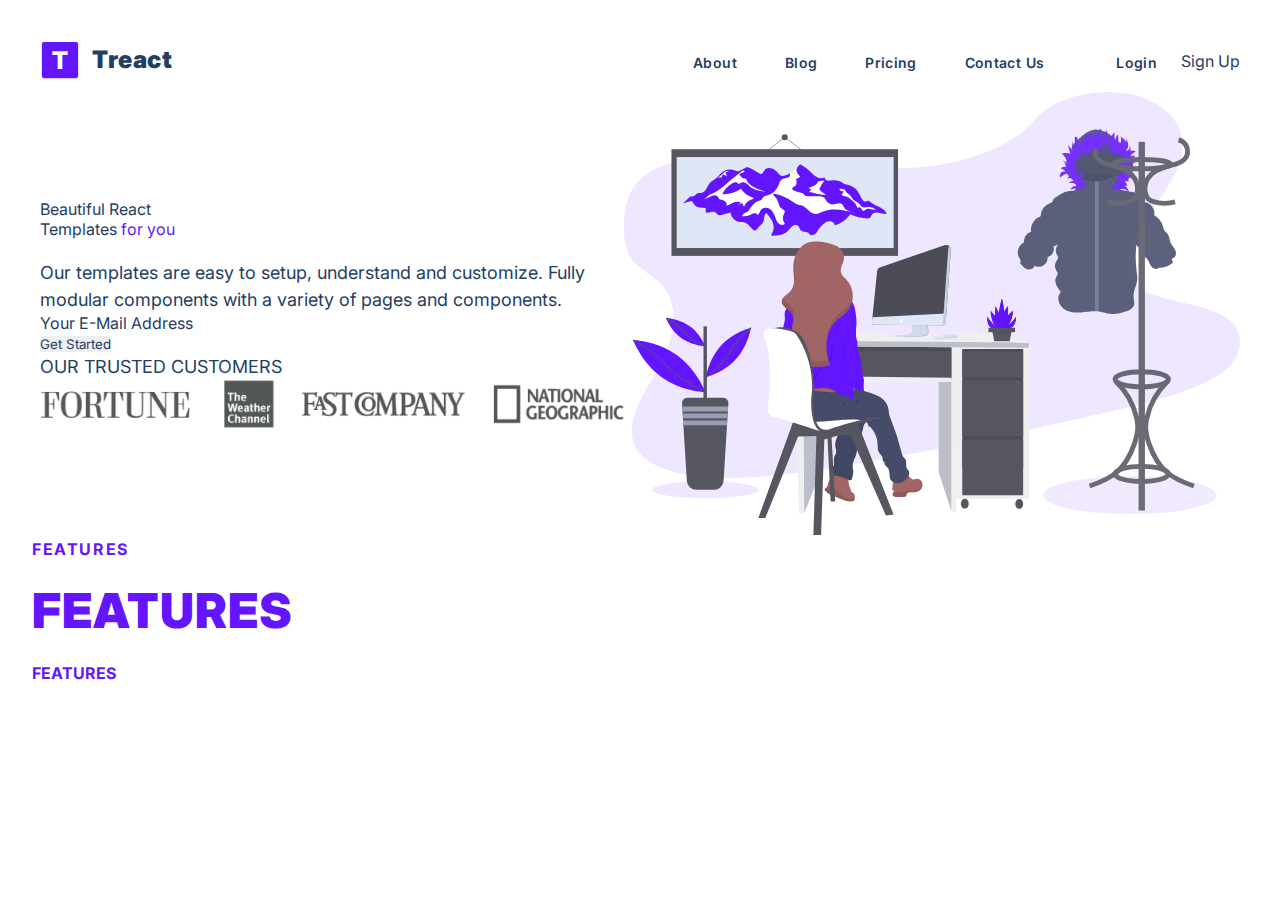
<file: Index.html.old.html>
<!DOCTYPE html>
<html lang="en">
<head>
    <meta charset="UTF-8">
    <meta name="viewport" content="width=device-width, initial-scale=1.0">
    <title>Final Project</title>
    <link rel="stylesheet" href="./styles.css">
</head>
<body> 

<section id="landing">
  <nav>
    <div class="row nav__row">
            
        <div class="nav__logo">
                <img class="nav__logo--img" src="./assets/logo.svg" alt="LOGO">
                <div class="nav__logo--title">Treact</div>
        </div>
        <div class="nav__links">
                <a href="#" class="nav__link bold">About</a>
                <a href="#" class="nav__link bold">Blog</a>
                <a href="#" class="nav__link bold">Pricing</a>
                <a href="#" class="nav__link bold">Contact Us</a>
                <a href="#" class="nav__link login bold">Login</a>
                <a href="mailto:email@email.com" class="
                    nav__link--anchor 
                    nav__link--anchor-primary"
                >Sign Up</a>
        </div>
                
        
  </nav>
    <header>
<div class="row">
    <div class="grid-container">
        <!-- <div class="left-section"> -->
            <div class="left-div-1">
                <div>Beautiful React <br>Templates 
                <span class="purple">for you</span>
                </div>
            </div>
            <div class="left-div-2">
                <p class="header__description--para">Our templates are easy to setup, 
                understand and customize. Fully modular components with a variety 
                of pages and components.</p>
            </div>
            <div class="header__email--container">Your E-Mail Address
                <div>
                     <button type="submit" class="signup-button">
                        Get Started
                    </button>
                </div>      
            </div>
                 <p class="header__customers--title">OUR TRUSTED CUSTOMERS</p>
            
             <div class="left-div-5">
        
                <img class="left__header--img" src="./assets/customers-logo-strip.png">
            </div>
        </div>
            
            <div class="right-section">
                <img class="right__header--img" src="./assets/design-illustration-2.svg">
            </div>
    </div>
</div>
</header>
</section>

<main>
    <section>
    <h4 class="section__tag"><span class="purple">FEATURES</span>
    </h4>
    <h4 class="section__title">
        <span class="purple">FEATURES</span>
    </h8>
    <h4>
        <span class="purple">FEATURES</span>
    </h4>
</main>    
    </section>
</body>

</html>
</file>
<file: styles.css>
@import url("https://fonts.googleapis.com/css2?family=Inter:wght@100;200;300;400;500;600;700;800;900&display=swap");
* {
  margin: 0;
  padding: 0;
  box-sizing: border-box;
  font-family: "Inter", sans-serif;
  color: #243e63;
}
html {
  scroll-behavior: smooth;
}
body {
  max-width: 100vw;
  overflow-x: hidden;
}
.row {
  width: 100%;
  max-width: 1200px;
  margin: 0 auto;
}
.row__narrow {
  width: 100%;
  max-width: 1024px;
  margin: 0 auto;
}
.container {
  display: flex;
  justify-self: center;
  max-width: 1200px;
  padding: 96px 0;
  height: auto;
}
a {
  display: inline;
  text-decoration: none;
}
img {
  width: 100%;
}
h1 {
  font-size: 48px;
  color: #1a202c;
  line-height: 1.25;
}
.purple {
  color: #6415ff;
}
p {
  font-size: 18px;
  line-height: 1.5;
}
.section__tag {
  font-size: 16px;
  color: #6415ff;
  letter-spacing: 1.6px;
  font-weight: 700;
  text-transform: uppercase;
}
.section__title {
  font-size: 48px;
  font-weight: 900;
  color: rgb(36, 62, 99);
  line-height: 1.5;
  margin: 16px 0;
  letter-spacing: 0.025em;
}
#features .section__title,
#pricing .section__title {
  text-align: center;
}
.section__para {
  font-size: 18px;
  font-weight: 500;
  color: #7c8ba1;
  line-height: 1.625;
}
.btn {
  background-color: #6415ff;
  padding: 12px 32px;
  border: none;
  border-radius: 500px;
  font-size: 14px;
  color: #fff;
  font-weight: bold;
  transition: all 300ms;
}
.btn:hover {
  background-color: rgba(80, 17, 204);
}
button {
  cursor: pointer;
  border: none;
}

/* NAVIGATION */

nav {
  padding-top: 32px;
  display: flex;
}
.nav__logo {
  display: flex;
  align-items: center;
  margin: 8px 0;
  padding-bottom: 4px;
}
.nav__logo--title {
  font-weight: 900;
  font-size: 24px;
  margin-left: 12px;
  padding-bottom: 2px;
  letter-spacing: 0.6px;
}
.nav__logo--img {
  height: 40px;
  width: 40px;
}
.nav__row {
  display: flex;
  justify-content: space-between;
}
.nav__container {
  width: 100%;
  max-width: 1200px;
  padding: 0 24px;
  display: flex;
  justify-content: space-between;
  margin: 0 auto;
}
.nav__links {
  display: flex;
  align-items: center;
  padding-bottom: 2px;
}
.nav__link {
  margin: 0 24px;
}
.nav__link {
  font-size: 14px;
  font-weight: 600;
  padding-top: 4px;
  letter-spacing: 0.35px;
  border-bottom: 2px solid transparent;
  position: relative;
  transition: all 300ms;
}
.nav__link:after {
  content: "";
  position: absolute;
  left: 0;
  bottom: -6px;
  height: 2px;
  width: 100%;
  background: #6415ff;
  transition: all 300ms ease;
  opacity: 0;
}
.nav__link:hover:after {
  opacity: 1;
}
.nav__link--primary {
  margin: 0;
  padding: 10px 32px;
  margin-top: 2px;
  border-radius: 9999px;
  color: #fff;
  background-color: #6415ff;
  line-height: 1.5;
  border: none;
  width: auto;
  transition: all 300ms ease;
}
.nav__link--primary:after {
  content: "";
  width: 0;
  height: 0;
}
.nav__link--primary:hover {
  background-color: rgba(80, 17, 204);
  color: white;
}

.login {
  margin-left: 48px;
}
.btn {
  background-color: #6415ff;
  padding: 12px 32px;
  border: none;
  border-radius: 500px;
  font-size: 14px;
  color: #fff;
  font-weight: bold;
  transition: all 300ms ease;
  cursor: pointer;
}
.btn__menu {
  background-color: transparent;
  border: none;
  display: none;
  transition: all 300ms ease;
}
.btn__menu--svg:hover {
  filter: invert(26%) sepia(94%) saturate(7476%) hue-rotate(261deg)
    brightness(94%) contrast(115%);
}
.btn__menu--close {
  position: fixed;
  top: 24px;
  right: 18px;
}
.menu {
  position: fixed;
  top: 0;
  left: 0;
  right: 0;
  height: 378px;
  margin: 24px 16px;
  padding: 32px;
  background-color: #fff;
  border: 1px solid rgb(229, 231, 235);
  border-radius: 8px;
  z-index: 4;
  visibility: hidden;
  opacity: 0;
  transform: translateX(300%);
  transition: all 300ms ease;
}
.menu--open {
  max-height: 100vh;
  overflow-y: hidden;
}
.menu--open .menu {
  visibility: visible;
  opacity: 1;
  transform: translateX(0);
}
.menu__links {
  width: 100%;
  height: 100%;
  display: flex;
  flex-direction: column;
  align-items: center;
}
.menu__link {
  color: #1a202c;
  font-size: 18px;
  font-weight: 600;
  line-height: 1.5;
  margin: 8px 0;
  padding-bottom: 4px;
  border-bottom: 2px solid transparent;
}
.menu__link--primary {
  color: #f7fafc;
  padding: 12px 32px;
  background: #6415ff;
  border-radius: 500px;
  border: none;
}
.btn__menu--close {
  position: fixed;
  top: 24px;
  right: 18px;
}

/* HEADER / ABOUT US */

section {
  padding: 0 32px;
}
header .row {
  display: flex;
  align-items: center;
  justify-content: space-between;
}
.header__description {
  max-width: 600px;
}
.header__description h1 {
  padding-top: 0px;
  padding-bottom: 20px;
}

.header__description--para {
  padding-top: 20px;
} 

.header__left--para {
  margin-top: 10px;
  font-size: 18px;
  color: rgb(124, 139, 161);
  line-height: 1.625;
  font-weight: 500;
  padding-bottom: 30px;
}

.header__email {
  width: 100%;
  max-width: 448px;
  height: 68px;

  position: relative;
  display: flex;
  justify-content: flex-end;
  align-items: center;
}
.header__email--btn {
  z-index: 2;
  margin: 8px;
  height: calc(100% - 16px);
  border-radius: 500px;
  width: 160px;
  border: none;
  background-color: #6415ff;
  color: #fff;
  font-weight: 700;
  font-size: 16px;
  transition: all 300ms ease;
}
.header__email--btn:hover {
  background-color: rgba(60, 13, 153);
}
.header__email--input {
  width: 100%;
  border-radius: 500px;
  border: 2px solid rgb(229, 231, 235);
  padding: 20px 192px 20px 40px;
  color: rgb(36, 62, 99);
  font-size: 16px;
  font-weight: 500;
  position: absolute;
  top: 0;
  bottom: 0;
  z-index: 1;
  transition: border-color 300ms;

}
.header__email--input::placeholder {
  font-weight: 500;
  color: rgb(158, 170, 189);
}
.header__email--input:hover {
  border-color: rgba(160, 174, 192);
}
.header__email--input:focus,
.header__email--input:active {
  outline: none;
  border-color: rgba(100, 21, 255);
}

.header__customer--title {
    margin-top: 50px;
    color: #a0aec0;
    padding-bottom: 20px;
    font-size: 12px;
    font-weight: 700;
    letter-spacing: 0.6;
}
.header__customers {
  margin-top: 0px;
  padding-right: 128px;
  opacity: 0.5;
}
header {
  position: relative;
}
.header__blob {
  position: absolute;
  left: 0;
  bottom: 0;
  opacity: 0.5;
  width: 256px;
  height: 256px;
  transform: matrix(1, 0, 0, 1, -163, 0);
}
.header__img--wrapper {
  width: calc(100% - 40%);
}
.header__img {
  width: 100%;
  max-width: 768px;
}

/* FEATURES */

#features {
  position: relative;
}
#features .row__narrow {
  display: flex;
  flex-direction: column;
  align-items: center;
}
#features .section__title,
#pricing .section__title {
  text-align: center;
}
#features .section__para {
  text-align: center;
  max-width: 576px;
}
.features {
  display: flex;
  flex-wrap: wrap;
  margin-top: 40px;
}
.feature {
  width: calc(100% / 3);
}
.feature__row {
  display: flex;
  align-items: flex-start;
  padding: 32px 24px;
}
.feature__img--wrapper {
  display: flex;
  padding: 20px;
  border: 1px solid #e5e7eb;
  border-radius: 500px;
}
.feature__img {
  width: 24px;
  height: 24px;
}
.feature__text {
  margin-top: 8px;
  margin-left: 16px;
}
.feature__para{
  margin-top: 16px;
  font-size: 16px;
  max-width: calc(634px / 3);
  color: rgb(124, 139, 161);
  line-height: 2;
  font-weight: 500;
}
.features__blob {
  transform: translateX(96px) translateY(192px) scaleX(1) scaleY(1);
  position: absolute;
  right: 0;
  bottom: 0;
  width: 16rem;
  opacity: 0.25;
  padding: 16px;
}
.row__narrow {
  width: 100%;
  max-width: 1024px;
  margin: 0 auto;
}

/* QUALITY WORK */

#quality .row {
  display: flex;
  justify-content: space-between;
  align-items: center;
}
#quality .section__title,
#values .section__title {
  line-height: 1.25;
}
#quality .btn {
  margin-top: 32px;
}
.quality__description {
  max-width: 576px;
  margin-right: 64px;
}
.quality__description,
.quality__img--wrapper {
  width: 50%;
}
.quality__img--wrapper {
  border-radius: 4px;
  border: 1px solid rgb(229, 231, 235);
  position: relative;
  margin: 0 56px;
  z-index: 2;
  display: flex;
}
.quality__grid {
  transform: translateX(50%) translateY(50%) scaleX(1) scaleY(1);
  width: 80px;
  height: 80px;
  position: absolute;
  right: 0px;
  bottom: 0px;
  fill: rgb(100, 21, 255);
  --tw-text-opacity: 1;
  color: rgba(100, 21, 255, var(--tw-text-opacity));
  z-index: 0;
  display: block;
}
.quality__img {
  z-index: 1;
}

/* STEPS */

#steps .row {
  display: flex;
  justify-content: space-between;
  align-items: center;
}
.steps__img--wrapper {
  display: flex;
  position: relative;
}
.steps__description,
.steps__img--wrapper {
  width: 50%;
}
.steps__img {
  z-index: 2;
}
.steps__description {
  padding: 32px 0;
  padding-left: 64px;
}
.step {
  display: flex;
  align-items: flex-start;
  margin-top: 32px;
}
.step__number {
  color: #cbd5e0;
  font-size: 36px;
  font-weight: 600;
  line-height: 1;
}
.step__description {
  display: flex;
  flex-direction: column;
  margin-left: 24px;
  max-width: 320px;
}
.step__title {
  font-weight: 600;
  font-size: 20px;
  color: #243e63;
  line-height: 1;
}
.step__para {
  font-size: 14px;
  color: #718096;
  margin-top: 12px;
  font-weight: 500;
  line-height: 2;
}
.steps__grid {
  position: absolute;
  bottom: -100px;
  left: 50%;
  transform: translateX(-50%);
  width: 10rem;
  height: 10rem;
  opacity: 0.8;
  z-index: -10;
  color: rgb(100, 21, 255); /* currentColor will inherit this */
  fill: currentColor;
}

/* VALUES */

#values .row {
  display: flex;
  justify-content: space-between;
  align-items: center;
}
#values .section__title {
  margin-top: 16px;
  margin-bottom: 32px;
}
#values .btn {
  margin-top: 48px;
}
.value {
  margin-top: 2rem;
  margin-right: 2rem;
  align-items: flex-start;
  display: flex;
  flex-direction: column;
}
.values__description {
  padding: 32px 64px 32px 0;
}
.values__description,
.values__img {
  width: 50%;
}
.values__list {
  margin-left: 0px;
  margin-right: 0px;
  display: flex;
  max-width: none;
  flex-direction: row;
}
.value:nth-of-type(1) {
  margin-top: 32px;
  margin-right: 32px;
}
.value:nth-of-type(2) {
  margin-top: 32px;
}
.value__title {
  display: flex;
  align-items: center;
}
.value__img {
  width: 20px;
  height: 20px;
}
.value:nth-child(1) .value__img--wrapper {
  background-color: #9ae6b4;
}
.value:nth-child(2) .value__img--wrapper {
  background-color: #feb2b2;
}
.value__img--wrapper {
  border-radius: 50%;
  display: flex;
  justify-content: center;
  align-items: center;
  width: 36px;
  height: 36px;
}
.value__name {
  margin-left: 12px;
  font-size: 20px;
  font-weight: bold;
  color: #243e63;
}
.value__para {
  margin-top: 16px;
  line-height: 1.625;
  color: #718096;
}

/* PRICING */

#pricing .row {
  display: flex;
  flex-direction: column;
  align-items: center;
}
#pricing .section__para {
  max-width: 576px;
  text-align: center;
}
.plan {
  position: relative;
  margin-top: 4rem;
  display: flex;
  width: 100%;
  max-width: 24rem;
  flex-direction: column;
  border-radius: 0.5rem;
  background-color: rgb(255 255 255);
  padding-left: 2rem;
  padding-right: 2rem;
  margin-right: 2rem;
  padding-top: 0.5rem;
  text-align: center;
  color: rgb(26 32 44);
  box-shadow: rgba(0, 0, 0, 0) 0px 0px 0px 0px, rgba(0, 0, 0, 0) 0px 0px 0px 0px,
    rgba(0, 0, 0, 0.1) 0px 1px 3px 0px, rgba(0, 0, 0, 0.06) 0px 1px 2px 0px;
}
.plan__stripe {
  position: absolute;
  left: 0px;
  right: 0px;
  top: 0px;
  height: 0.5rem;
  border-top-left-radius: 0.5rem;
  border-top-right-radius: 0.5rem;
}

.plan__top {
  display: flex;
  flex-direction: column;
  padding-top: 2rem;
  padding-bottom: 2rem;
  text-transform: uppercase;
  line-height: 1.625;
}

.plan__middle {
  margin-left: -2rem;
  margin-right: -2rem;
  display: flex;
  flex: 1 1 0%;
  flex-direction: column;
  border-top-width: 2px;
  border-bottom-width: 2px;
  padding: 2rem;
}

.plan__bottom {
  padding-left: 4rem;
  padding-right: 4rem;
  padding-top: 2rem;
  padding-bottom: 2rem;
}

.plan__name,
.plan__price,
.plan__duration {
  font-weight: bold;
  line-height: 1.625;
}
.plan__name {
  font-size: 20px;
}
.plan__price {
  font-size: 48px;
  margin: 4px 0;
}
.plan__duration {
  font-size: 16px;
  letter-spacing: 0.1em;
}
.plan__feature {
  margin-top: 20px;
  font-weight: 500;
  color: #718096;
  font-size: 16px;
  line-height: 1.5;
}
.plan__target {
  font-size: 20px;
  font-weight: 700;
  line-height: 1.5;
  letter-spacing: 0.025em;
}
.plan__button {
  border-radius: 0.25rem;
  background-color: rgb(100 21 255);
  padding: 0.75rem 2rem;
  font-weight: 700;
  color: rgb(247 250 252);
  transition: all 300ms ease;
  width: 100%;
  border-radius: 9999px;
  padding-top: 1rem;
  padding-bottom: 1rem;
  font-size: 0.875rem;
  text-transform: uppercase;
  letter-spacing: 0.05em;
}
.plan__button:hover {
  transform: translate(1px, -1px);
  box-shadow: rgba(0, 0, 0, 0) 0px 0px 0px 0px, rgba(0, 0, 0, 0) 0px 0px 0px 0px,
    rgba(0, 0, 0, 0.1) 0px 20px 25px -5px,
    rgba(0, 0, 0, 0.04) 0px 10px 10px -5px;
}
.plan:nth-child(1) .plan__stripe,
.plan:nth-child(1) .plan__button {
  color: #f7fafc;
  background: linear-gradient(
    115deg,
    rgb(56, 178, 172) 0%,
    rgb(129, 230, 217) 100%
  );
}
.plan:nth-child(2) {
  background: linear-gradient(
    135deg,
    rgb(76, 81, 191) 0%,
    rgb(102, 126, 234) 100%
  );
}
.plan:nth-child(2) .plan__button {
  color: #6415ff;
  background-color: #f7fafc;
}
.plan:nth-child(2) .plan__stripes {
  visibility: hidden;
}
.plan:nth-child(3) .plan__stripe,
.plan:nth-child(3) .plan__button {
  color: #f7fafc;
  background: linear-gradient(
    115deg,
    rgb(245, 101, 101) 0%,
    rgb(254, 178, 178) 100%
  );
}
.plan:nth-child(odd) .plan__name,
.plan:nth-child(odd) .plan__price,
.plan:nth-child(odd) .plan__target {
  color: #1a202c;
}
.plan:nth-child(odd) .plan__duration {
  color: #a0aec0;
}
.plan:nth-child(2) .plan__name,
.plan:nth-child(2) .plan__price,
.plan:nth-child(2) .plan__target,
.plan:nth-child(2) .plan__duration,
.plan:nth-child(2) .plan__feature {
  color: #f7fafc;
}
.plan:nth-child(1) .plan__middle,
.plan:nth-child(3) .plan__middle {
  border-top: 2px solid rgb(229, 231, 235);
  border-bottom: 2px solid rgb(229, 231, 235);
}
.plan:nth-child(2) .plan__middle {
  border-top: 2px solid rgb(102, 126, 234);
  border-bottom: 2px solid rgb(102, 126, 234);
}
.plans__blob {
  z-index: -10;
  position: absolute;
  left: 0;
  bottom: 0;
  transform: translateX(-50%) translateY(50%) scaleX(1) scaleY(1);
  height: 256px;
  width: 256px;
  opacity: 0.25;
}
.plans {
  display: flex;
  position: relative;
  flex-direction: row;
  width: 100%;
  justify-content: space-between;
}

/* TESTIMONIALS */
section #testimonials {
  padding: 0px;
}

#testimonials .container {
  padding-top: 6rem;
  padding-bottom: 6rem;
}

#testimonials .row {
  margin-left: auto;
  margin-right: auto;
  max-width: 1200px;
  display: flex;
  align-items: center;
  justify-content: space-between;
}
.testimonials__img,
.testimonials__description {
  width: 50%;
}
.testimonials__description {
  display: flex;
  flex-direction: column;
  padding-left: 64px;
}
#testimonials .section__title {
  margin-bottom: 24px;
  line-height: 1.25;
}
.testimonial {
  margin-top: 40px;
}
.testimonial__rating {
  color: rgba(246, 173, 85);
  margin-right: 2px;
  margin-top: 4px;
}
.testimonial__title {
  color: #4a5568;
  line-height: 1.625;
  margin-top: 1rem;
  font-size: 1.25rem;
  font-weight: 700;
}

.testimonial__name {
  color: #4a5568;
  line-height: 1.625;
  font-size: 1.25rem;
  font-weight: 700;
}

.testimonial__para {
  margin-top: 1rem;
  margin-bottom: 2rem;
  font-weight: 500;
  line-height: 1.625;
  font-size: 16px;
  color: rgb(74 85 104);
}

.testimonial__bottom {
  display: flex;
  justify-content: space-between;
}
.testimonial__profile {
  display: flex;
  align-items: center;
}
.testimonial__details {
  margin-left: 24px;
}
.testimonial__img {
  width: 80px;
  height: 80px;
  border-radius: 50%;
}
.testimonial__role {
  color: #7c8ba1;
  font-weight: 500;
  line-height: 1.5;
}
.testimonial__buttons {
  display: flex;
  align-items: center;
}
.testimonial__button svg {
  width: 16px;
  height: 16px;
}
.testimonial__button {
  display: flex;
  justify-content: center;
  align-items: center;
  padding: 16px;
  background: #edf2f7;
  border-radius: 50%;
  margin: 0 12px;
  transition: all 300ms ease;
}
.testimonial__button:hover {
  background-color: rgb(229, 231, 235);
}

.fa-star {
  color: rgb(246 173 85);
  display: inline-block;
  height: 1.25rem;
  width: 1.25rem;
}

.divider {
  margin-top: 0.75rem;
  margin-bottom: 0.75rem;
  border-right-width: 1px;
  width: 0.5px;
  background-color: #edf2f7;
  height: 20px;
}

/* START / CALL TO ACTION */

main {
  margin-bottom: 96px;
}

.start__container {
  padding: 96px 0;
  width: 100%;
  background-color: rgb(100, 21, 255);
  border-radius: 8px;
  display: flex;
  justify-content: center;
  align-items: center;
}
.start__row {
  width: 100%;
  margin: 0 auto;
  max-width: 1024px;
  padding: 0 32px;
  display: flex;
  justify-content: center;
  align-items: center;
}
.start__title,
.start__buttons {
  width: 50%;
}
.start__buttons {
  display: flex;
  justify-content: flex-end;
}
.start__title {
  color: #f7fafc;
  font-size: 30px;
  font-weight: 700;
  line-height: 1.5;
  z-index: 2;
}
.start__button {
  padding: 20px 40px;
  border-radius: 500px;
  font-weight: 700;
  font-size: 16px;
  color: #f7fafc;
  line-height: 1.5;
  letter-spacing: 0.025;
  margin: 1px;
  z-index: 2;
}
.start__button:nth-child(1) {
  background: #f56565;
  box-shadow: rgba(0, 0, 0, 0) 0px 0px 0px 0px, rgba(0, 0, 0, 0) 0px 0px 0px 0px,
    rgba(0, 0, 0, 0.1) 0px 10px 15px -3px, rgba(0, 0, 0, 0.05) 0px 4px 6px -2px;
  margin-right: 32px;
  transition: all 300ms ease;
}
.start__button:hover:nth-child(1) {
  background-color: rgba(229, 62, 62);
}
.start__button:nth-child(2) {
  border: 1px solid rgb(160, 174, 192);
  transition: all 300ms ease;
}
.start__button:hover:nth-child(2) {
  background-color: rgba(247, 250, 252);
  color: rgba(100, 21, 255);
}
#start .row {
  position: relative;
  overflow: hidden;
}
.start__blob--1 {
  position: absolute;
  bottom: 0px;
  left: 0px;
  height: 20rem;
  width: 20rem;
  transform: translate(-5rem, 8rem);
  color: rgb(80 17 204);
  opacity: 0.5;
}
.start__blob--2 {
  position: absolute;
  top: 0px;
  right: 0px;
  height: 20rem;
  width: 20rem;
  transform: translate(5rem, -16rem);
  color: rgb(80 17 204);
  opacity: 0.5;
}

/* FOOTER */

footer {
  padding: 96px 32px;
  background-color: rgb(100, 21, 255);
  margin-bottom: -32px;
  position: relative;
  overflow: hidden;
}
.footer__columns {
  margin-top: -48px;
  display: flex;
  justify-content: space-between;
  flex-wrap: wrap;
}
.footer__column {
  margin-top: 48px;
  display: flex;
  flex-direction: column;
  align-items: flex-start;
  z-index: 2;
}
.footer__column--title {
  font-weight: 700;
  color: #f7fafc;
  line-height: 1.5;
}
.footer__column--link {
  color: #f7fafc;
  font-size: 14px;
  margin-top: 12px;
  line-height: 1.5;
  font-weight: 500;
  position: relative;
  cursor: pointer;
}
.footer__column--link:after {
  content: "";
  position: absolute;
  left: 0;
  bottom: -6px;
  height: 2px;
  width: 100%;
  background: #fff;
  transition: all 300ms ease;
  opacity: 0;
}
.footer__column--link:hover:after {
  opacity: 1;
}
.footer__column--link:nth-child(2) {
  margin-top: 24px;
}
.footer__divider {
  width: 100%;
  height: 2px;
  margin: 64px 0;
  background: rgb(116, 44, 255);
}
.footer__bottom {
  display: flex;
  justify-content: space-between;
  align-items: center;
}
.footer__logo {
  display: flex;
  align-items: center;
}
.footer__logo--img {
  height: 32px;
  width: 32px;
}
.footer__logo--text {
  font-size: 20px;
  color: #f7fafc;
  font-weight: 900;
  margin-left: 8px;
  letter-spacing: 0.05em;
}
.footer__socials {
  display: flex;
  align-items: center;
  margin-left: -16px;
}
.footer__social--link svg {
  height: 16px;
  width: 16px;
}
.footer__social--link {
  margin-left: 16px;
  padding: 8px;
  background: #f7fafc;
  display: flex;
  justify-content: center;
  border-radius: 50%;
  z-index: 2;
  cursor: pointer;
  transition: all 300ms ease;
}
.footer__social--link:hover {
  background-color: rgba(203, 213, 224);
}
.footer__copyright {
  color: #cbd5e0;
  font-weight: 500;
}
.footer__blob--1 {
  position: absolute;
  top: 0;
  left: 0;
  width: 320px;
  height: 320px;
  transform: translateX(-80px) translateY(-128px);
  z-index: 1;
  opacity: 0.5;
}
.footer__blob--2 {
  position: absolute;
  bottom: 0;
  right: 0;
  width: 320px;
  height: 320px;
  transform: translateX(128px) translateY(192px);
  z-index: 1;
  opacity: 0.5;
}

/* MOBILE RESPONSIVENESS */

@media (max-width: 1200px) {
  header .row {
    align-items: flex-end;
  }

  .steps__grid {
    height: 5rem;
    width: 5rem;
    bottom: -50px;
  }
  h1 {
    font-size: 36px;
    color: #1a202c;
    line-height: 1.25;
  }
  .header__description--para {
    font-size: 16px;
  }
  .header__customers {
    padding-right: 64px;
  }
  .header__img--wrapper {
    display: flex;
    justify-content: flex-end;
  }
  .header__img {
    max-width: 512px;
  }
  .plan__button {
    max-width: none;
  }

  .plan__bottom {
    padding-left: 2rem;
    padding-right: 2rem;
  }
  .testimonials__img {
    width: 40%;
  }
  .testimonials__description {
    width: calc(100% - 40%);
  }
}
@media (max-width: 1024px) {
  .nav__links {
    display: none;
  }
  .btn__menu {
    display: block;
  }
  header .row {
    flex-direction: column;
    align-items: center;
  }
  .header__description,
  .header__img--wrapper {
    width: 100%;
    max-width: 512px;
    margin: 0 auto;
  }
  .header__description {
    text-align: center;
    display: flex;
    flex-direction: column;
    align-items: center;
  }
  h1 {
    font-size: 30px;
  }
  .header__description--para {
    margin: 20px 0;
  }
  .header__customers {
    padding-right: 0px;
  }
  .header__customers--title,
  .header__img--wrapper {
    margin-top: 48px;
  }
  .features {
    max-width: 768px;
  }
  .feature {
    width: calc(50%);
  }
  .feature__title {
    line-height: 1;
  }
  .feature__row {
    padding: 32px 8px;
    margin: 0 16px;
  }
  .feature__para {
    max-width: none;
  }
  .section__para {
    font-size: 16px;
  }
  .section__title {
    font-size: 36px;
  }
  .quality__description {
    margin-right: 0px;
    padding-right: 48px;
  }
  .value {
    margin-top: 2.5rem;
  }

  .values__list {
    max-width: 20rem;
    flex-direction: column;
  }
  .plans {
    flex-direction: column;
    align-items: center;
  }

  .plan {
    margin-right: 0px;
  }
  #features .section__title,
  #pricing .section__title {
    font-size: 48px;
  }

  #testimonials .container {
    padding-top: 5rem;
    padding-bottom: 5rem;
  }
  .testimonials__description {
    padding-left: 48px;
  }

  #start .container {
    padding-top: 5rem;
    padding-bottom: 5rem;
  }

  .start__row {
    flex-direction: column;
  }
  .start__title {
    text-align: center;
    width: 100%;
    max-width: 512px;
  }
  .start__buttons {
    width: auto;
    margin-top: 24px;
  }
  .start__button {
    padding: 16px 32px;
  }
  footer {
    padding: 80px 32px;
  }
}
@media (max-width: 768px) {
  .features {
    justify-content: center;
  }
  .feature {
    width: auto;
    max-width: 384px;
  }
  .section__para {
    font-size: 14px;
  }
  #quality .row,
  #values .row {
    flex-direction: column-reverse;
  }
  .quality__description,
  .steps__description,
  .values__description,
  .testimonials__description {
    padding: 0;
    margin-top: 64px;
    text-align: center;
  }
  .quality__description,
  .quality__img--wrapper,
  .steps__description,
  .steps__img--wrapper,
  .values__description,
  .values__img,
  .testimonials__description,
  .testimonials__img {
    width: 100%;
    max-width: 448px;
  }
  #steps .row,
  #testimonials .row {
    flex-direction: column;
  }

  .step {
    flex-direction: column;
    align-items: center;
  }
  .step__description {
    margin-top: 12px;
    margin-left: 0;
  }
  .values__list {
    margin-left: auto;
    margin-right: auto;
  }
  .value:nth-of-type(1) {
    margin-right: 0px;
  }
  .value {
    margin-right: 0px;
    align-items: center;
  }
  #pricing .row {
    margin-top: 40px;
  }
  .testimonials__description {
    padding-left: 0;
  }
  .footer__columns {
    justify-content: flex-start;
  }
  .footer__column {
    width: calc(100% / 3);
  }
  .footer__bottom {
    flex-direction: column;
    align-items: center;
  }
  .footer__copyright,
  .footer__socials {
    margin-top: 32px;
  }
  .footer__socials {
    margin-left: 0px;
  }
  .footer__social--link:first-child {
    margin-left: 0px;
  }
}
@media (max-width: 640px) {
  .section__title {
    line-height: 1.25;
  }
  .container {
    padding: 80px 0;
  }
  .nav__logo {
    margin: 8px 0;
    padding-bottom: 4px;
  }
  .header__email {
    flex-direction: column;
    height: auto;
  }
  .header__email--input {
    position: static;
    padding: 16px 0;
    line-height: 1.5;
  }
  .header__email--btn {
    width: 100%;
    padding: 16px 0;
    margin: 16px 0;
    margin-bottom: 0px;
    line-height: 1.5;
  }
  .header__customers--title {
    font-size: 14px;
    letter-spacing: 0.05em;
  }
  .section__title {
    font-size: 30px;
  }
  #features .section__title,
  #pricing .section__title {
    font-size: 36px;
  }
  .feature__row {
    flex-direction: column;
    align-items: center;
    text-align: center;
  }
  .feature__title {
    letter-spacing: 0.025em;
    line-height: 1;
  }
  .feature__text {
    margin-left: 0px;
    margin-top: 16px;
  }
  .feature__para {
    margin-top: 4px;
    line-height: 2;
  }
  #steps .section__title {
    margin: 16px 0 0 0;
  }
  .steps__list {
    margin-top: 48px;
  }
  .btn {
    line-height: 1.5;
  }
  .plan__price {
    font-size: 36px;
  }
  .plan__bottom {
    padding: 2rem 1rem;
  }
  .testimonial__para {
    margin-bottom: 32px;
  }
  .testimonial__bottom {
    flex-direction: column;
    align-items: center;
    padding-top: 4px;
  }
  .testimonial__profile {
    flex-direction: column;
    align-items: center;
  }
  .testimonial__details {
    margin-left: 0;
    margin-top: 8px;
  }
  .testimonial__img {
    height: 64px;
    width: 64px;
  }
  .testimonial__buttons {
    margin-top: 32px;
  }
  .start__title {
    font-size: 24px;
  }
  .start__container {
    padding: 80px 0;
  }
  .start__buttons {
    flex-direction: column;
  }
  .start__button:nth-child(1) {
    margin-right: 0;
  }
  .start__button {
    padding: 12px 24px;
    font-size: 14px;
  }
  .start__button:nth-child(2) {
    margin-top: 16px;
  }
  main {
    margin-bottom: 80px;
  }
  .footer__columns {
    justify-content: center;
  }
  .footer__column {
    width: auto;
    padding: 0 16px;
    text-align: center;
    align-items: center;
  }
  .footer__copyright {
    font-size: 14px;
    text-align: center;
    line-height: 1.5;
  }
}
</file>
